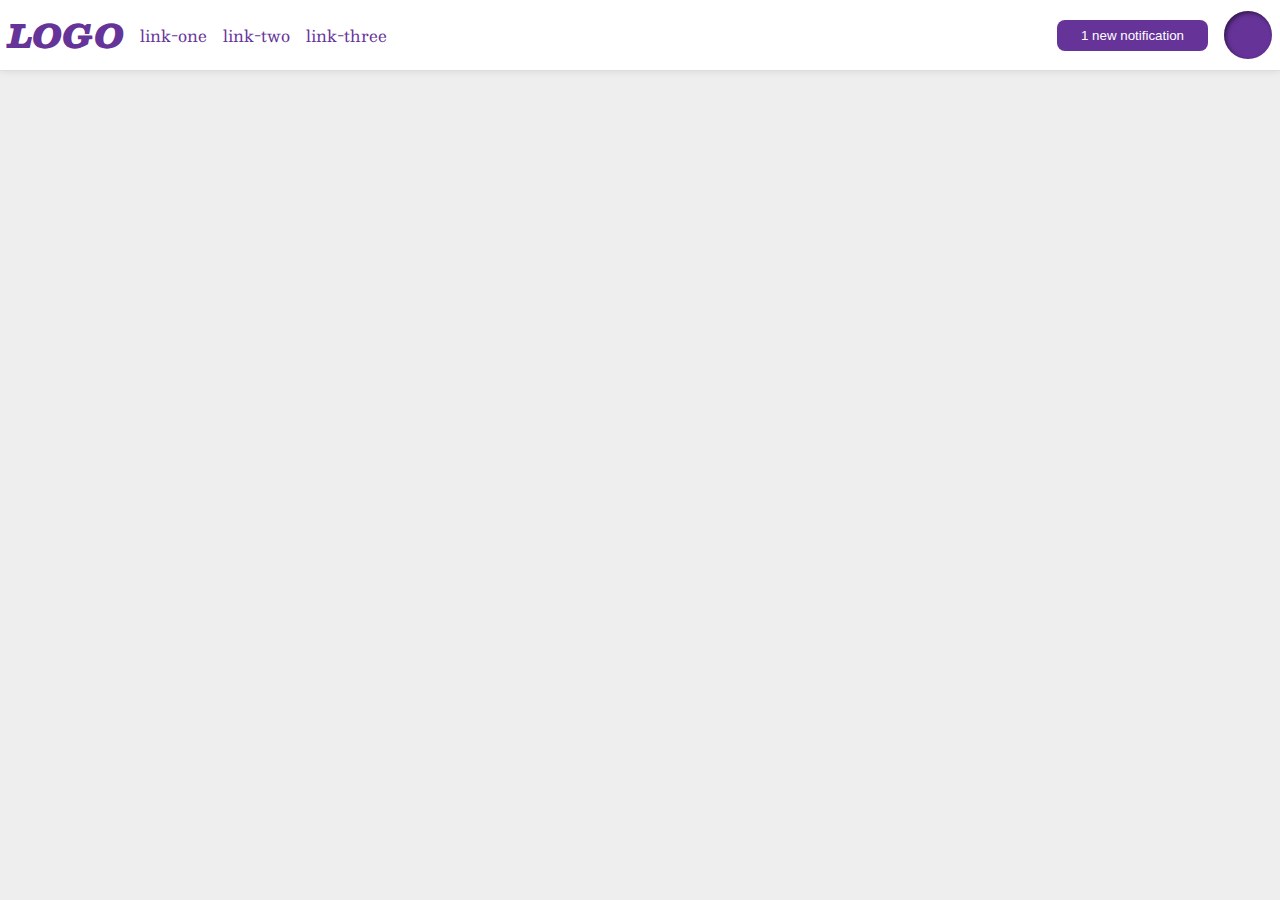
<file: foundations/flex/03-flex-header-2/index.html>
<!DOCTYPE html>
<html lang="en">
  <head>
    <meta charset="UTF-8">
    <meta http-equiv="X-UA-Compatible" content="IE=edge">
    <meta name="viewport" content="width=device-width, initial-scale=1.0">
    <title>Flex Header 2</title>
    <link rel="stylesheet" href="style.css">
  </head>
  <body>
    <div class="header">
      <div class="container-one">
          <div class="logo">
            LOGO
          </div>
          <ul class="links">
            <li><a href="https://google.com">link-one</a></li>
            <li><a href="https://google.com">link-two</a></li>
             <li><a href="https://google.com">link-three</a></li>
          </ul>
      </div>
      <div class="container-two">
          <button class="notifications">
            1 new notification
          </button>
          <div class="profile-image"></div>
      </div>
    </div>
  </body>
</html>
</file>
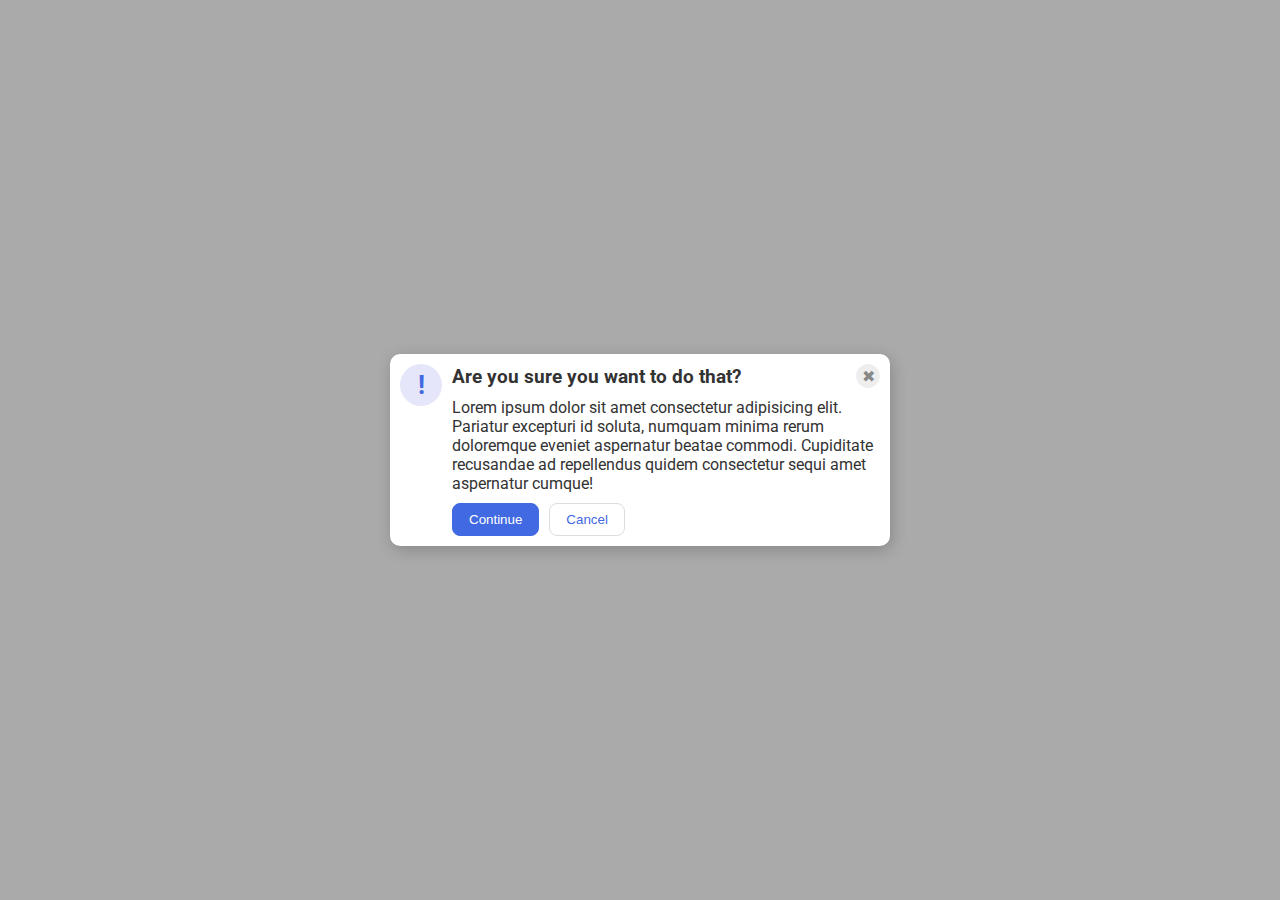
<file: foundations/flex/05-flex-modal/index.html>
<!DOCTYPE html>
<html lang="en">
  <head>
    <meta charset="UTF-8">
    <meta http-equiv="X-UA-Compatible" content="IE=edge">
    <meta name="viewport" content="width=device-width, initial-scale=1.0">
    <link rel="stylesheet" href="style.css">
    <title>Modal</title>
  </head>
  <body>
    <div class="modal">
      <div class="icon">!</div>
      <div class="container">
          <div class="one">
              <div class="header">Are you sure you want to do that?</div>
              <button class="close-button">✖</button>
          </div>
          <div class="text">Lorem ipsum dolor sit amet consectetur adipisicing elit. Pariatur excepturi id soluta, numquam minima rerum doloremque eveniet aspernatur beatae commodi. Cupiditate recusandae ad repellendus quidem consectetur sequi amet aspernatur cumque!</div>
          <div class="choice">
              <button class="continue">Continue</button>
              <button class="cancel">Cancel</button>
          </div>
      </div>
    </div>
  </body>
</html>
</file>
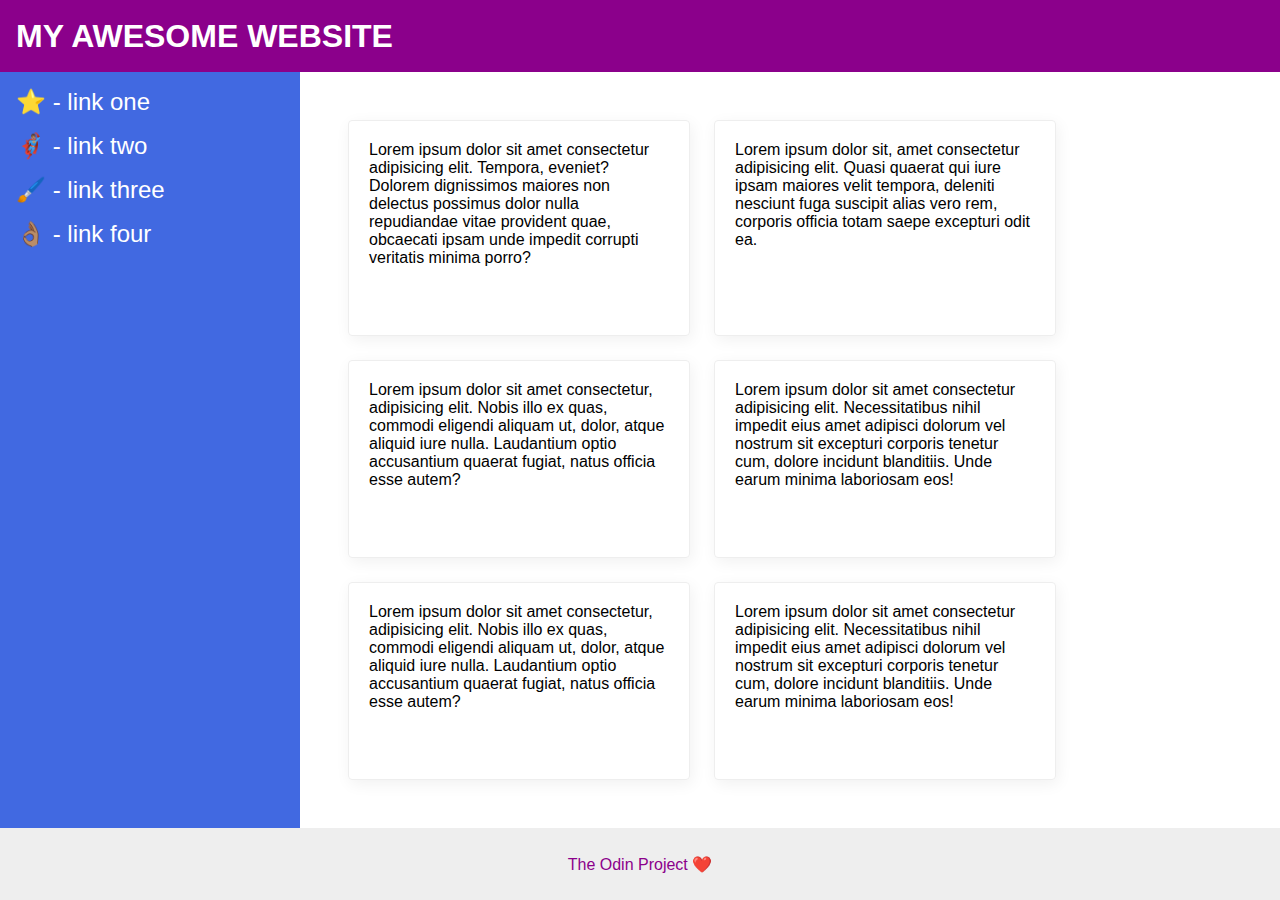
<file: foundations/flex/07-flex-layout-2/index.html>
<!DOCTYPE html>
<html lang="en">
  <head>
    <meta charset="UTF-8">
    <meta http-equiv="X-UA-Compatible" content="IE=edge">
    <meta name="viewport" content="width=device-width, initial-scale=1.0">
    <title>The Holy Grail</title>
    <link rel="stylesheet" href="style.css">
  </head>
  <body>
    <div class="header">
      MY AWESOME WEBSITE
    </div>
      <div class="main-container">
        <div class="sidebar">
          <ul>
            <li><a href="#">⭐ - link one</a></li>
            <li><a href="#">🦸🏽‍♂️ - link two</a></li>
            <li><a href="#">🖌️ - link three</a></li>
            <li><a href="#">👌🏽 - link four</a></li>
          </ul>
        </div>
        <div class="deck">
            <div class="card">Lorem ipsum dolor sit amet consectetur adipisicing elit. Tempora, eveniet? Dolorem dignissimos maiores non delectus possimus dolor nulla repudiandae vitae provident quae, obcaecati ipsam unde impedit corrupti veritatis minima porro?</div>
            <div class="card">Lorem ipsum dolor sit, amet consectetur adipisicing elit. Quasi quaerat qui iure ipsam maiores velit tempora, deleniti nesciunt fuga suscipit alias vero rem, corporis officia totam saepe excepturi odit ea.</div>
            <div class="card">Lorem ipsum dolor sit amet consectetur, adipisicing elit. Nobis illo ex quas, commodi eligendi aliquam ut, dolor, atque aliquid iure nulla. Laudantium optio accusantium quaerat fugiat, natus officia esse autem?</div>
            <div class="card">Lorem ipsum dolor sit amet consectetur adipisicing elit. Necessitatibus nihil impedit eius amet adipisci dolorum vel nostrum sit excepturi corporis tenetur cum, dolore incidunt blanditiis. Unde earum minima laboriosam eos!</div>
            <div class="card">Lorem ipsum dolor sit amet consectetur, adipisicing elit. Nobis illo ex quas, commodi eligendi aliquam ut, dolor, atque aliquid iure nulla. Laudantium optio accusantium quaerat fugiat, natus officia esse autem?</div>
            <div class="card">Lorem ipsum dolor sit amet consectetur adipisicing elit. Necessitatibus nihil impedit eius amet adipisci dolorum vel nostrum sit excepturi corporis tenetur cum, dolore incidunt blanditiis. Unde earum minima laboriosam eos!</div>
        </div>
      </div>
    <div class="footer">
      The Odin Project ❤️
    </div>
  </body>
</html>
</file>
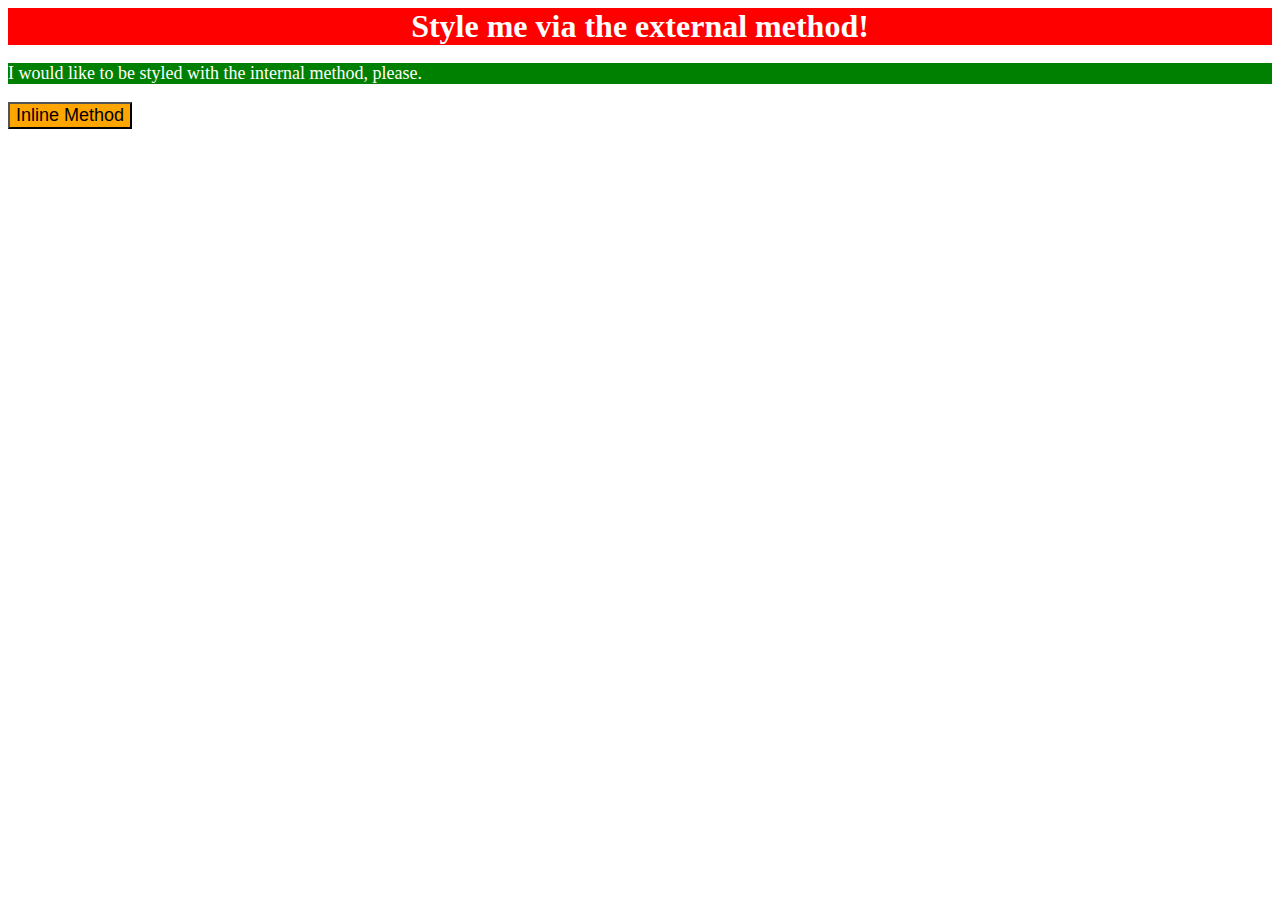
<file: foundations/intro-to-css/01-css-methods/index.html>
<!DOCTYPE html>
<html lang="en">
  <head>
    <meta charset="UTF-8">
    <meta http-equiv="X-UA-Compatible" content="IE=edge">
    <meta name="viewport" content="width=device-width, initial-scale=1.0">
    <title>Methods for Adding CSS</title>
    <link rel="stylesheet" href="./style.css">
    <style>
      p {
        background-color: green;
        color: white;
        font-size: 18px;
      }
    </style>
  </head>
  <body>
    <div>Style me via the external method!</div>
    <p>I would like to be styled with the internal method, please.</p>
    <button style="background-color: orange; font-size: 18px;">Inline Method</button>
  </body>
</html>
</file>
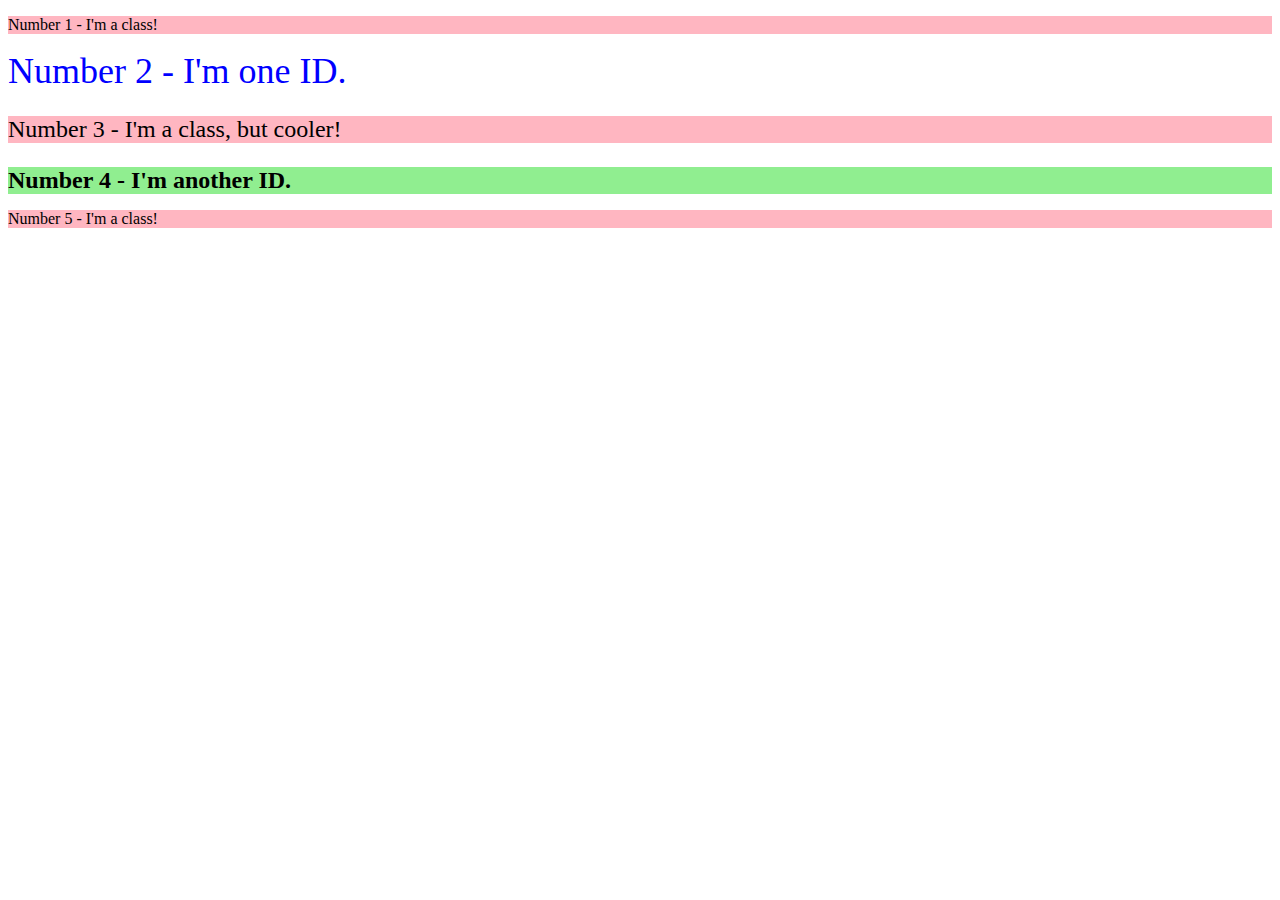
<file: foundations/intro-to-css/02-class-id-selectors/index.html>
<!DOCTYPE html>
<html lang="en">
  <head>
    <meta charset="UTF-8">
    <meta http-equiv="X-UA-Compatible" content="IE=edge">
    <meta name="viewport" content="width=device-width, initial-scale=1.0">
    <title>Class and ID Selectors</title>
    <link rel="stylesheet" href="style.css">
  </head>
  <body>
    <p class="odd-number">Number 1 - I'm a class!</p>
    <div id="second">Number 2 - I'm one ID.</div>
    <p class="odd-number font-change">Number 3 - I'm a class, but cooler!</p>
    <div id="fourth" class="font-change">Number 4 - I'm another ID.</div>
    <p class="odd-number">Number 5 - I'm a class!</p>
  </body>
</html>
</file>
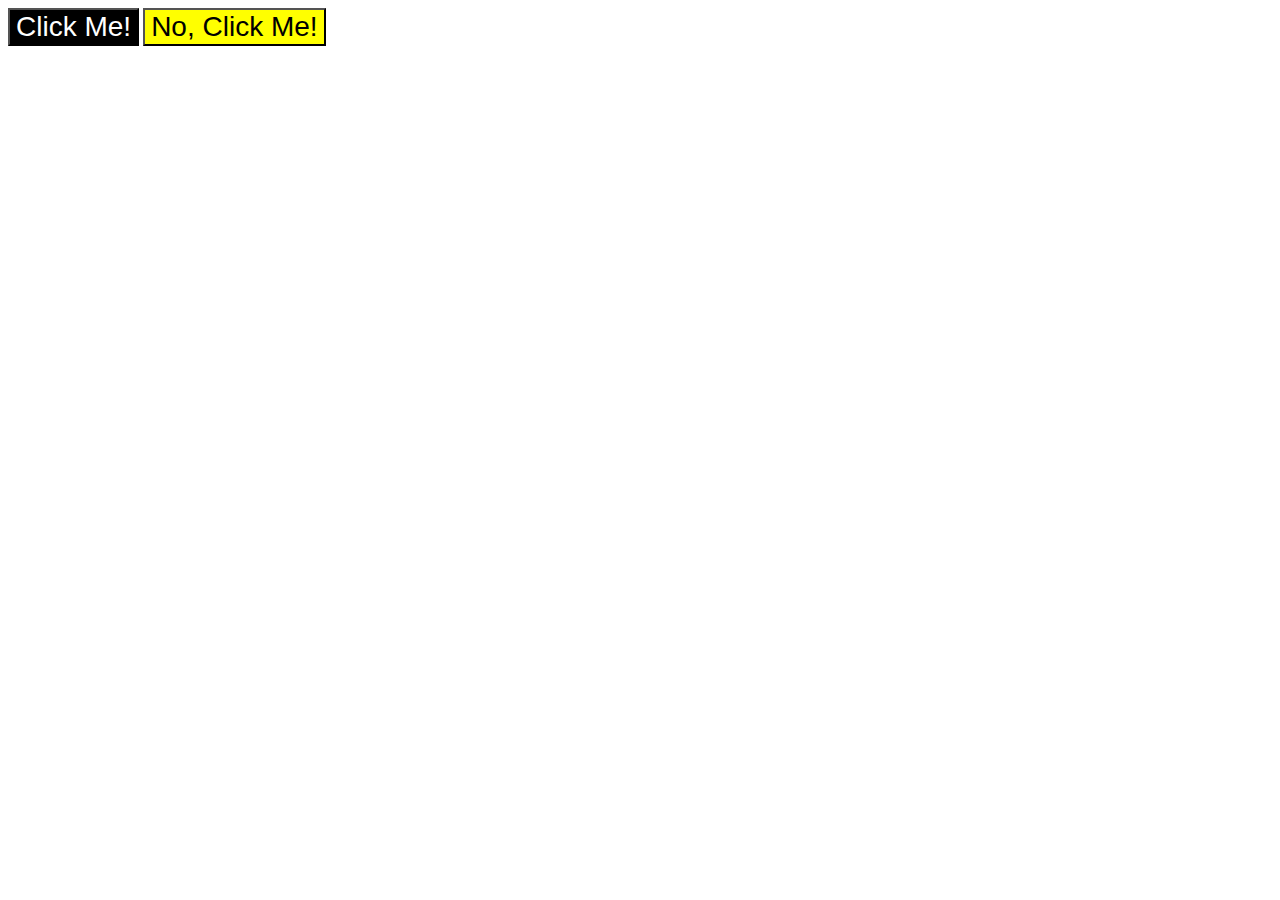
<file: foundations/intro-to-css/03-grouping-selectors/index.html>
<!DOCTYPE html>
<html lang="en">
  <head>
    <meta charset="UTF-8">
    <meta http-equiv="X-UA-Compatible" content="IE=edge">
    <meta name="viewport" content="width=device-width, initial-scale=1.0">
    <title>Grouping Selectors</title>
    <link rel="stylesheet" href="style.css">
  </head>
  <body>
    <button class="first">Click Me!</button>
    <button class="second">No, Click Me!</button>
  </body>
</html>
</file>
<file: foundations/flex/03-flex-header-2/style.css>
/* this is some magical font-importing.  
you'll learn about it later. */
@import url('https://fonts.googleapis.com/css2?family=Besley:ital,wght@0,400;1,900&display=swap');

body {
  margin: 0;
  background: #eee;
  font-family: Besley, serif;
}

.header {
  background: white;
  border-bottom: 1px solid #ddd;
  box-shadow: 0 0 8px rgba(0,0,0,.1);
  display: flex;
  align-items: center;
  justify-content: space-between;
  padding: 8px;
}

.profile-image {
  background: rebeccapurple;
  box-shadow: inset 2px 2px 4px rgba(0,0,0,.5);
  border-radius: 50%;
  width: 48px;
  height: 48px;
}

.logo {
  color: rebeccapurple;
  font-size: 32px;
  font-weight: 900;
  font-style: italic;
}

button {
  border: none;
  border-radius: 8px;
  background: rebeccapurple;
  color: white;
  padding: 8px 24px;
}

a {
  /* this removes the line under our links */
  text-decoration: none;
  color: rebeccapurple;
}

ul {
  list-style-type: none;
  display: flex;
  margin: 0;
  padding: 0;
  gap: 16px;
}

.container-one,
.container-two {
  display: flex;
  align-items: center;
  gap: 16px;
}
</file>
<file: foundations/flex/05-flex-modal/style.css>
@import url('https://fonts.googleapis.com/css2?family=Roboto:wght@400;700&display=swap');

html, body {
  height: 100%;
}

body {
  font-family: Roboto, sans-serif;
  margin: 0;
  background: #aaa;
  color: #333;
  /* I'll give you this one for free lol */
  display: flex;
  align-items: center;
  justify-content: center;
}

.modal {
  background: white;
  width: 480px;
  border-radius: 10px;
  box-shadow: 2px 4px 16px rgba(0,0,0,.2);
  padding: 10px;
  display: flex;
  justify-content: center;
  gap: 10px;
}

.icon {
  color: royalblue;
  font-size: 26px;
  font-weight: 700;
  background: lavender;
  width: 42px;
  height: 42px;
  border-radius: 50%;
  display: flex;
  align-items: center;
  justify-content: center;
  flex-shrink: 0;
}

.close-button {
  background: #eee;
  border-radius: 50%;
  color: #888;
  font-weight: 400;
  font-size: 16px;
  height: 24px;
  width: 24px;
  display: flex;
  align-items: center;
  justify-content: center;
  border: 1px solid #eee;
  padding: 0;
}

button {
  cursor: pointer;
  padding: 8px 16px;
  border-radius: 8px;
}

button.continue {
  background: royalblue;
  border: 1px solid royalblue;
  color: white;
}

button.cancel {
  background: white;
  border: 1px solid #ddd;
  color: royalblue;

}

.one {
  display: flex;
  justify-content: space-between;
  align-items: center;
}

.header {
  font-weight: bold;
  font-size: 1.2rem;
}

.container {
  display: flex;
  flex-direction: column;
  gap: 10px;
}

.choice {
  display: flex;
  gap: 10px;
}
</file>
<file: foundations/flex/07-flex-layout-2/style.css>
* {
  padding: 0;
  margin: 0;
}

body {
  font-family: -apple-system, BlinkMacSystemFont, 'Segoe UI', Roboto, Oxygen, Ubuntu, Cantarell, 'Open Sans', 'Helvetica Neue', sans-serif;
  margin: 0;
  min-height: 100vh;
  display: flex;
  flex-direction: column;
}

.header {
  height: 72px;
  background: darkmagenta;
  color: white;
  font-size: 32px;
  font-weight: 900;
  display: flex;
  align-items: center;
  padding-left: 16px;
}

.footer {
  height: 72px;
  background: #eee;
  color: darkmagenta;
  display: flex;
  justify-content: center;
  align-items: center;
}

.sidebar {
  width: 300px;
  background: royalblue;
  box-sizing: border-box;
  flex-shrink: 0;
  padding: 16px;
}

.card {
  border: 1px solid #eee;
  box-shadow: 2px 4px 16px rgba(0,0,0,.06);
  border-radius: 4px;
  padding: 20px;
  width: 300px;
  /* height: 300px; Mistake, it is not necessary*/
}

.main-container {
  display: flex;
  flex: 1 1 auto;
}

.deck {
  display: flex;
  /* align-content: space-evenly; Mistake, it is not necessary*/ 
  flex-wrap: wrap;
  padding: 48px;
  gap: 24px;
}

ul {
  list-style: none;
}

li {
  margin-bottom: 16px;
}

a {
  text-decoration: none;
  font-size: 24px;
  color: white;
}
</file>
<file: foundations/intro-to-css/01-css-methods/style.css>
div {
    background-color: red;
    color: white;
    font-size: 32px;
    text-align: center;
    font-weight: bold;
}
</file>
<file: foundations/intro-to-css/02-class-id-selectors/style.css>
.odd-number{
    background-color: #ffb6c1;
    font-style: 'Verdana', 'DejaVu Sans', sans-serif;
}

#second {
    color: #0000ff;
    font-size: 36px;
}

.font-change {
    font-size: 24px;
}

#fourth {
    background-color: #90ee90;
    font-size: 24px;
    font-weight: bold;
}
</file>
<file: foundations/intro-to-css/03-grouping-selectors/style.css>
.first,
.second {
    font-size: 28px;
    font-style: 'Helvetica', 'Times New Roman', 'sans-serif';
}

.first {
    background-color: black;
    color: white;
}

.second {
    background-color: yellow;
}
</file>
